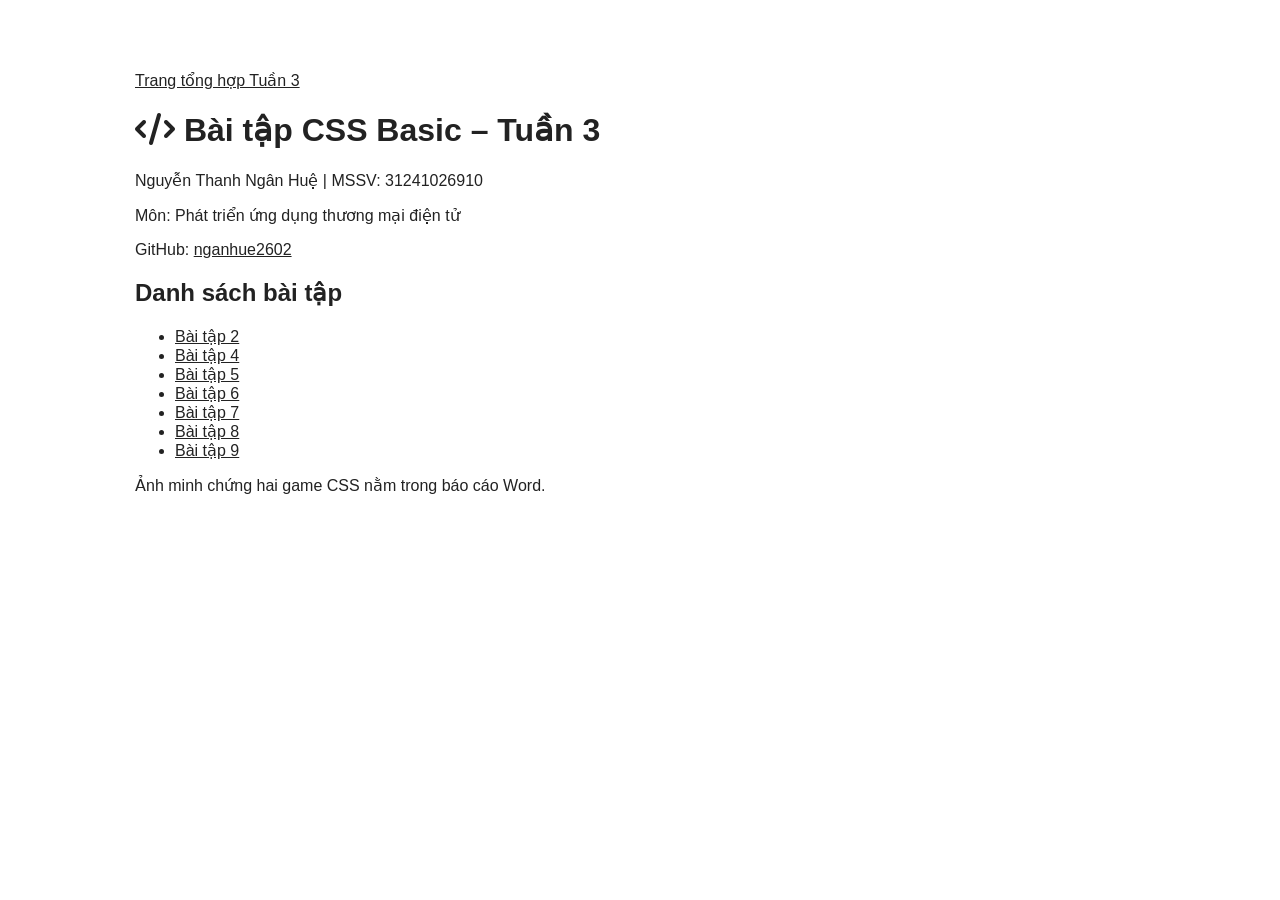
<file: index.html>
<!doctype html><html lang="vi"><head><meta charset="utf-8"><meta name="viewport" content="width=device-width, initial-scale=1"><title>Trang tổng hợp</title><link rel="stylesheet" href="Tuan3/VeNha/style.css"><style></style>
<link rel="stylesheet" href="https://cdnjs.cloudflare.com/ajax/libs/font-awesome/6.5.2/css/all.min.css">
</head><body><main><p><a href="Tuan3/VeNha/">Trang tổng hợp Tuần 3</a></p><h1><i class="fa-solid fa-code"></i> Bài tập CSS Basic – Tuần 3</h1><p>Nguyễn Thanh Ngân Huệ | MSSV: 31241026910</p><p>Môn: Phát triển ứng dụng thương mại điện tử</p><p>GitHub: <a href="https://github.com/nganhue2602">nganhue2602</a></p><h2>Danh sách bài tập</h2><ul><li><a href="Tuan3/VeNha/BaiTap2.html">Bài tập 2</a></li><li><a href="Tuan3/VeNha/BaiTap4.html">Bài tập 4</a></li><li><a href="Tuan3/VeNha/BaiTap5.html">Bài tập 5</a></li><li><a href="Tuan3/VeNha/BaiTap6.html">Bài tập 6</a></li><li><a href="Tuan3/VeNha/BaiTap7.html">Bài tập 7</a></li><li><a href="Tuan3/VeNha/BaiTap8.html">Bài tập 8</a></li><li><a href="Tuan3/VeNha/BaiTap9.html">Bài tập 9</a></li></ul><p>Ảnh minh chứng hai game CSS nằm trong báo cáo Word.</p></main></body></html>
</file>
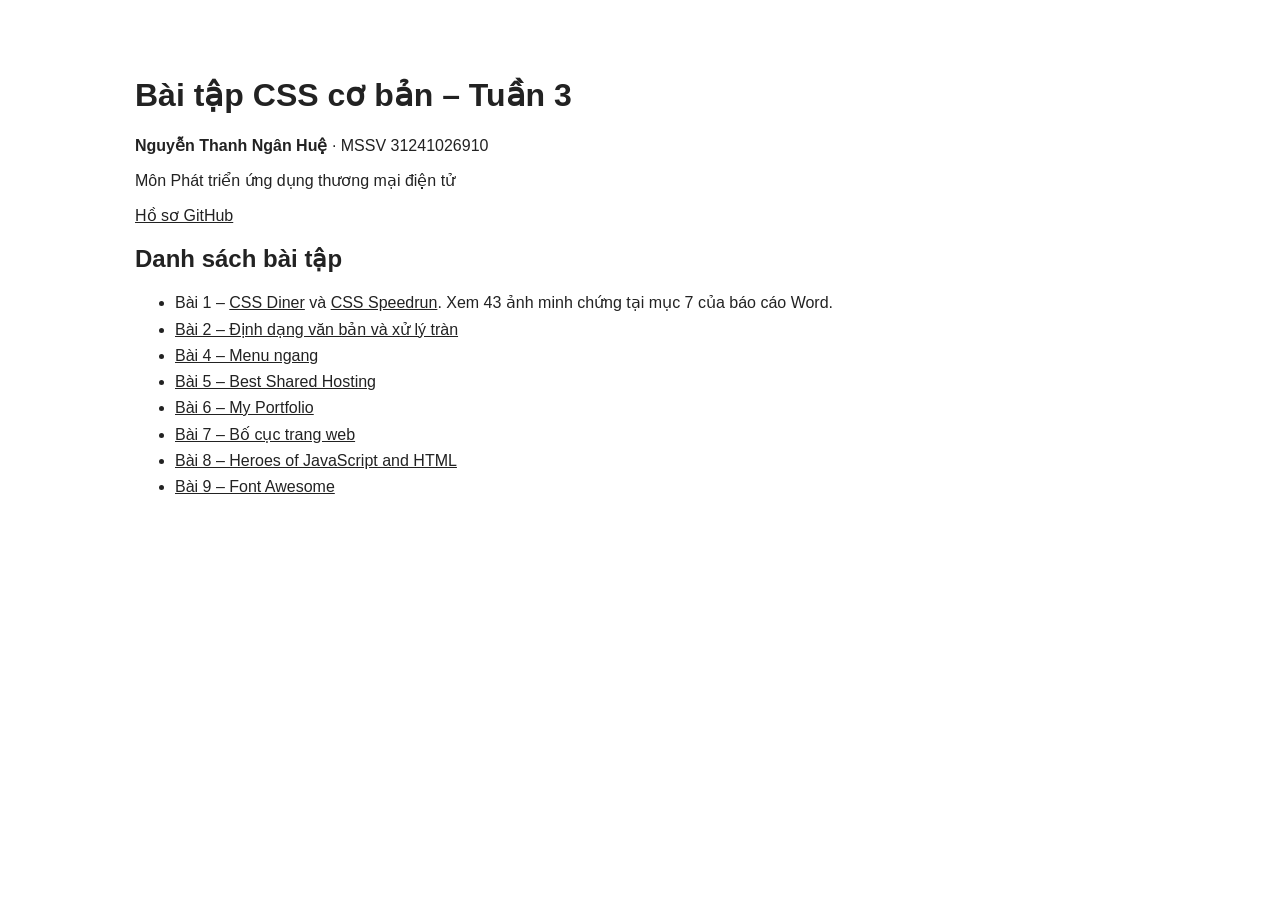
<file: Tuan3/VeNha/index.html>
<!doctype html>
<html lang="vi">
<head>
  <meta charset="utf-8">
  <meta name="viewport" content="width=device-width, initial-scale=1">
  <title>Bài tập CSS cơ bản – Tuần 3</title>
  <link rel="stylesheet" href="style.css">
  <style>
    .exercise-list li { margin: 8px 0; }
  </style>
</head>
<body>
  <main>
    <header>
      <h1>Bài tập CSS cơ bản – Tuần 3</h1>
      <p><strong>Nguyễn Thanh Ngân Huệ</strong> · MSSV 31241026910</p>
      <p>Môn Phát triển ứng dụng thương mại điện tử</p>
      <p><a href="https://github.com/nganhue2602">Hồ sơ GitHub</a></p>
    </header>
    <section>
      <h2>Danh sách bài tập</h2>
      <ul class="exercise-list">
        <li>Bài 1 – <a href="https://flukeout.github.io/">CSS Diner</a> và <a href="https://css-speedrun.netlify.app/">CSS Speedrun</a>. Xem 43 ảnh minh chứng tại mục 7 của báo cáo Word.</li>
        <li><a href="BaiTap2.html">Bài 2 – Định dạng văn bản và xử lý tràn</a></li>
        <li><a href="BaiTap4.html">Bài 4 – Menu ngang</a></li>
        <li><a href="BaiTap5.html">Bài 5 – Best Shared Hosting</a></li>
        <li><a href="BaiTap6.html">Bài 6 – My Portfolio</a></li>
        <li><a href="BaiTap7.html">Bài 7 – Bố cục trang web</a></li>
        <li><a href="BaiTap8.html">Bài 8 – Heroes of JavaScript and HTML</a></li>
        <li><a href="BaiTap9.html">Bài 9 – Font Awesome</a></li>
      </ul>
    </section>
  </main>
</body>
</html>
</file>
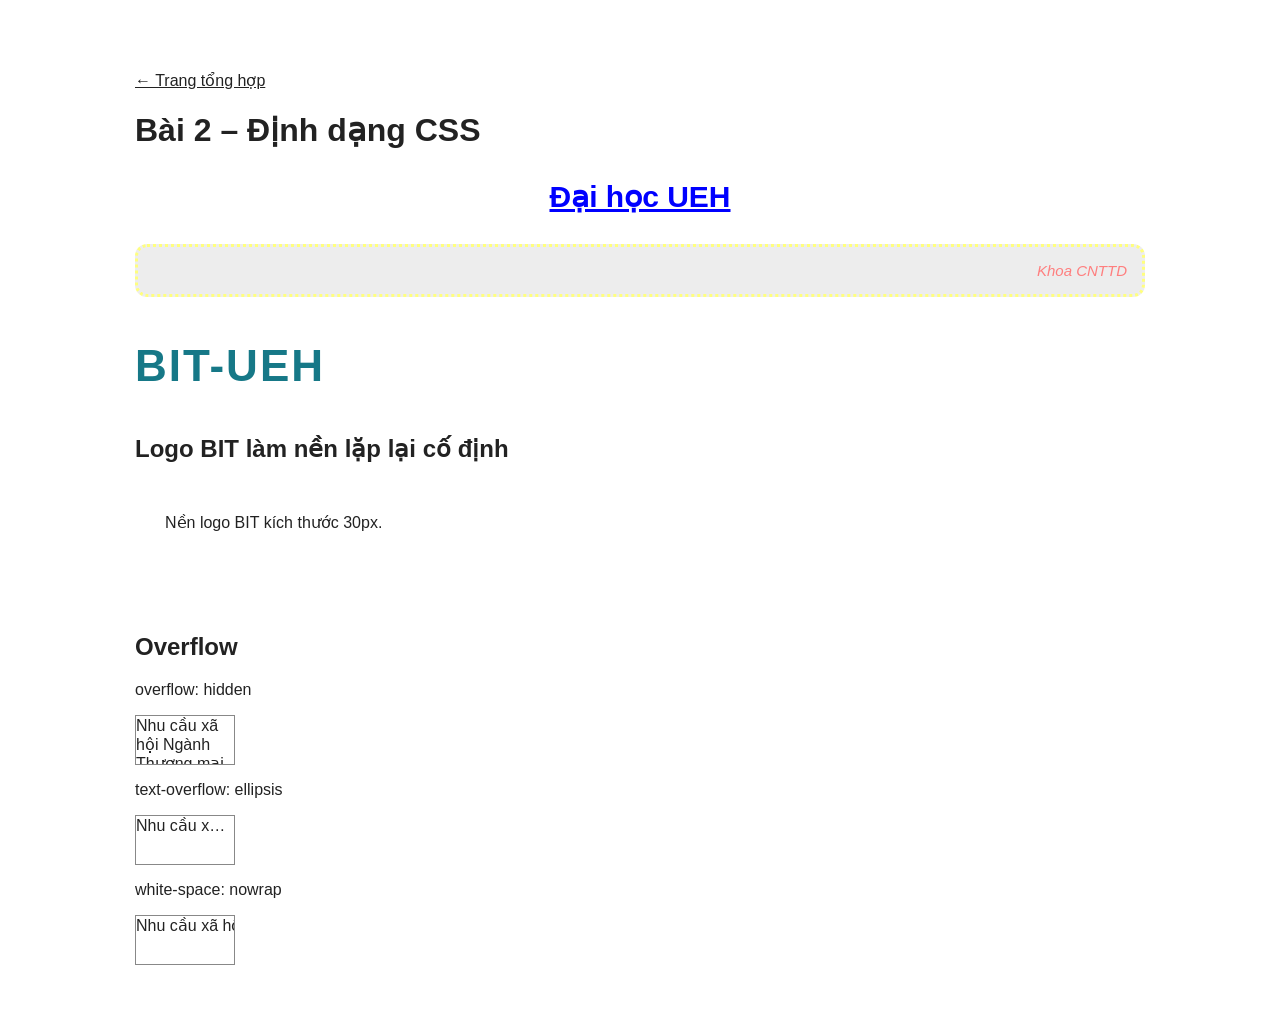
<file: Tuan3/VeNha/BaiTap2.html>
<!doctype html><html lang="vi"><head><meta charset="utf-8"><meta name="viewport" content="width=device-width, initial-scale=1"><title>Bài 2</title><link rel="stylesheet" href="style.css"><style>.ueh{font-size:30px;color:blue;text-align:center;font-weight:bold;text-decoration:underline}.cntt{font-size:15px;color:red;text-align:right;font-style:italic;border:3px dotted yellow;border-radius:12px;background:#ddd;opacity:.5;padding:15px}.bit{font-size:44px;font-weight:900;letter-spacing:2px;color:#167887}.logo-bg{min-height:130px;background-image:url("https://bit.ueh.edu.vn/wp-content/uploads/2017/06/BIT_logo.png");background-size:30px;background-repeat:repeat;background-attachment:fixed;padding:30px}.overflow,.ellipsis,.nowrap{width:100px;height:50px;border:1px solid #888;margin:10px 0}.overflow{overflow:hidden}.ellipsis{white-space:nowrap;overflow:hidden;text-overflow:ellipsis}.nowrap{white-space:nowrap;overflow:auto}</style></head><body><main><p><a href="index.html">← Trang tổng hợp</a></p><h1>Bài 2 – Định dạng CSS</h1><p class="ueh">Đại học UEH</p><p class="cntt">Khoa CNTTD</p><p class="bit">BIT-UEH</p><h2>Logo BIT làm nền lặp lại cố định</h2><div class="logo-bg">Nền logo BIT kích thước 30px.</div><h2>Overflow</h2><p>overflow: hidden</p><div class="overflow">Nhu cầu xã hội Ngành Thương mại điện tử (TMĐT) tại Việt Nam hiện nay đang có những bước tăng trưởng mạnh mẽ và ngày càng đóng góp nhiều hơn cho sự phát triển kinh tế xã hội của đất nước. Thị trường TMĐT Việt Nam đã trở nên sôi động hơn khi có nhiều</div><p>text-overflow: ellipsis</p><div class="ellipsis">Nhu cầu xã hội Ngành Thương mại điện tử (TMĐT) tại Việt Nam hiện nay đang có những bước tăng trưởng mạnh mẽ và ngày càng đóng góp nhiều hơn cho sự phát triển kinh tế xã hội của đất nước. Thị trường TMĐT Việt Nam đã trở nên sôi động hơn khi có nhiều</div><p>white-space: nowrap</p><div class="nowrap">Nhu cầu xã hội Ngành Thương mại điện tử (TMĐT) tại Việt Nam hiện nay đang có những bước tăng trưởng mạnh mẽ và ngày càng đóng góp nhiều hơn cho sự phát triển kinh tế xã hội của đất nước. Thị trường TMĐT Việt Nam đã trở nên sôi động hơn khi có nhiều</div></main></body></html>
</file>
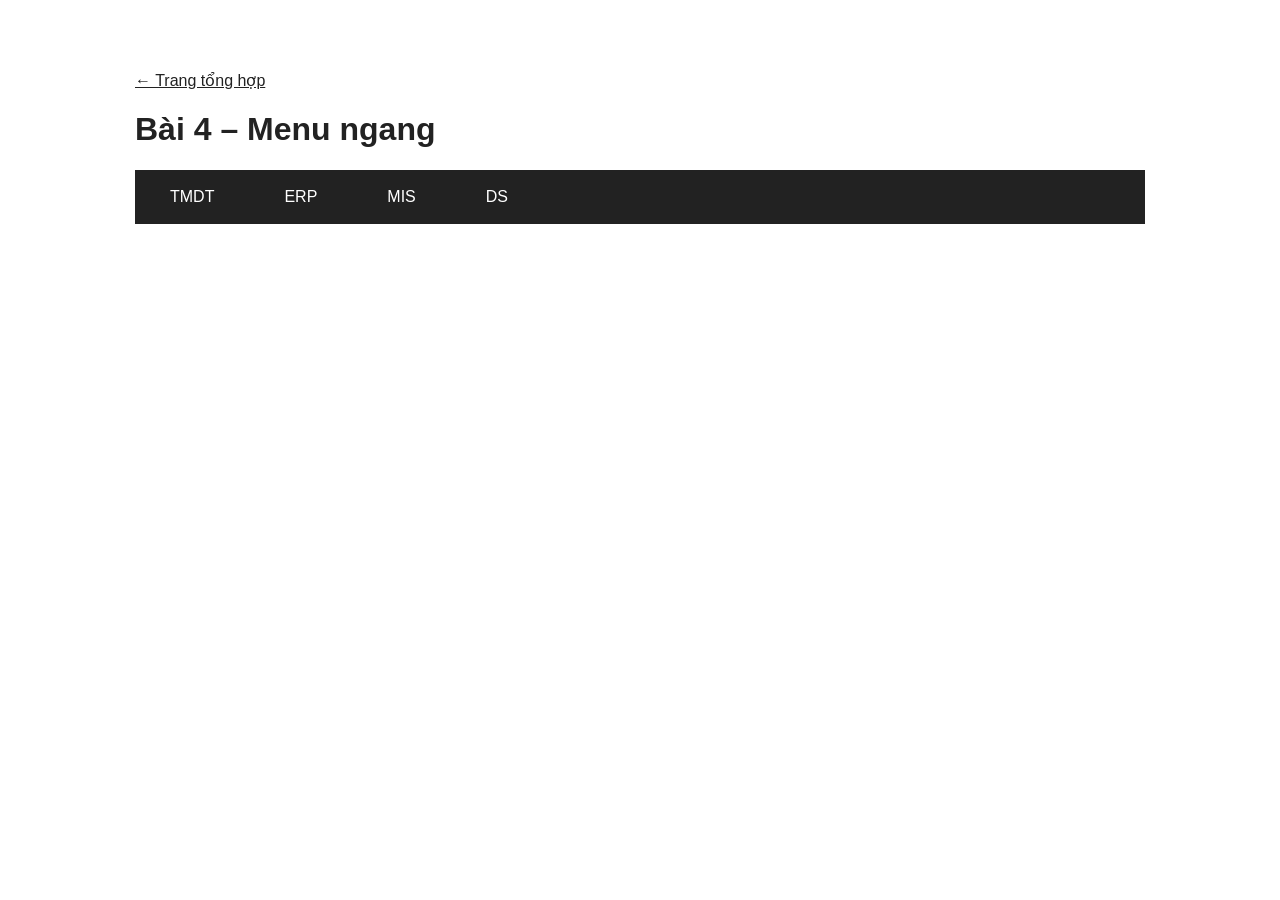
<file: Tuan3/VeNha/BaiTap4.html>
<!doctype html><html lang="vi"><head><meta charset="utf-8"><meta name="viewport" content="width=device-width, initial-scale=1"><title>Bài 4</title><link rel="stylesheet" href="style.css"><style></style></head><body><main><p><a href="index.html">← Trang tổng hợp</a></p><h1>Bài 4 – Menu ngang</h1><ul class="nav-demo"><li><a href="#">TMDT</a></li><li><a href="#">ERP</a></li><li><a href="#">MIS</a></li><li><a href="#">DS</a></li></ul></main></body></html>
</file>
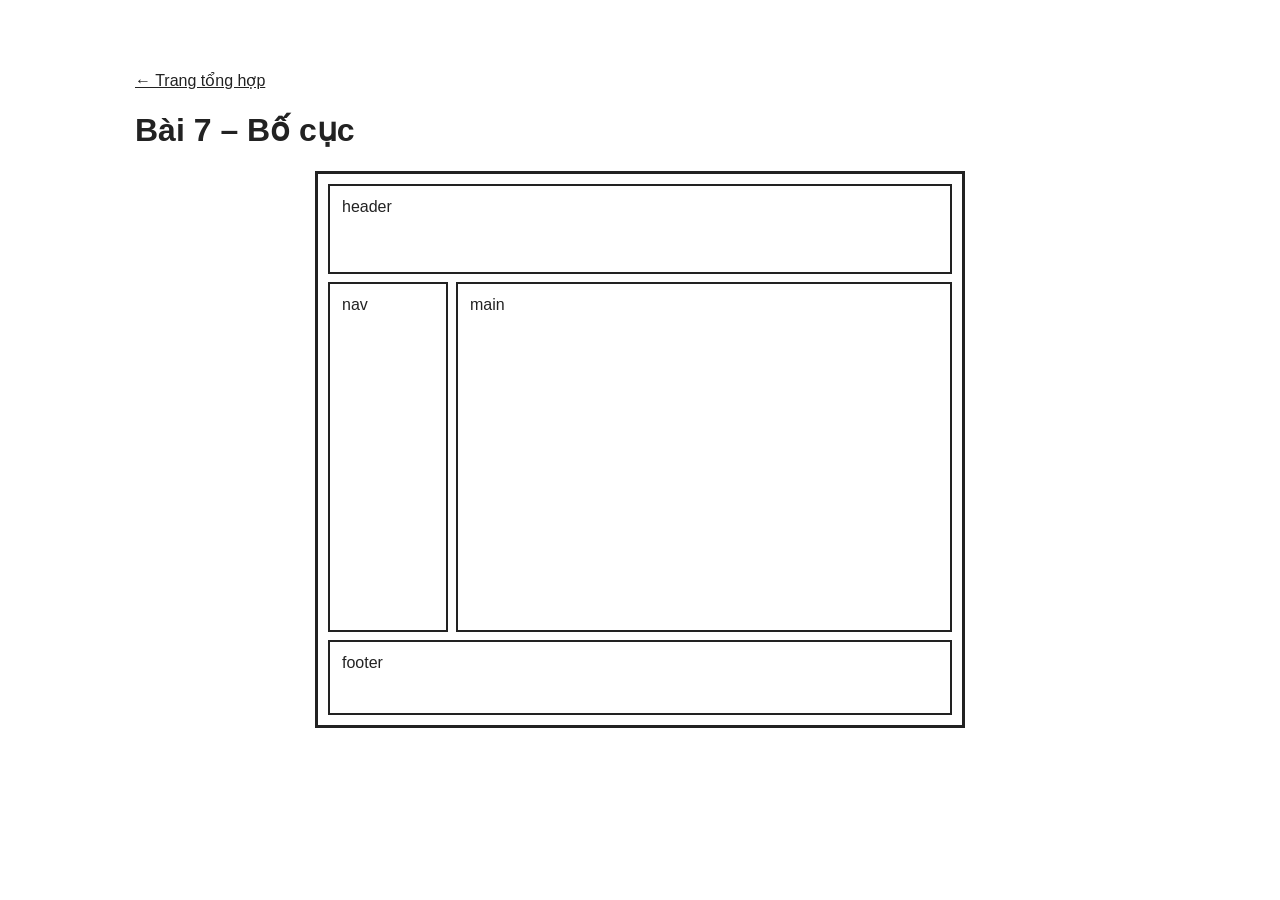
<file: Tuan3/VeNha/BaiTap7.html>
<!doctype html><html lang="vi"><head><meta charset="utf-8"><meta name="viewport" content="width=device-width, initial-scale=1"><title>Bài 7</title><link rel="stylesheet" href="style.css"><style></style></head><body><main><p><a href="index.html">← Trang tổng hợp</a></p><h1>Bài 7 – Bố cục</h1><div class="layout-demo"><header>header</header><nav>nav</nav><main>main</main><footer>footer</footer></div></main></body></html>
</file>
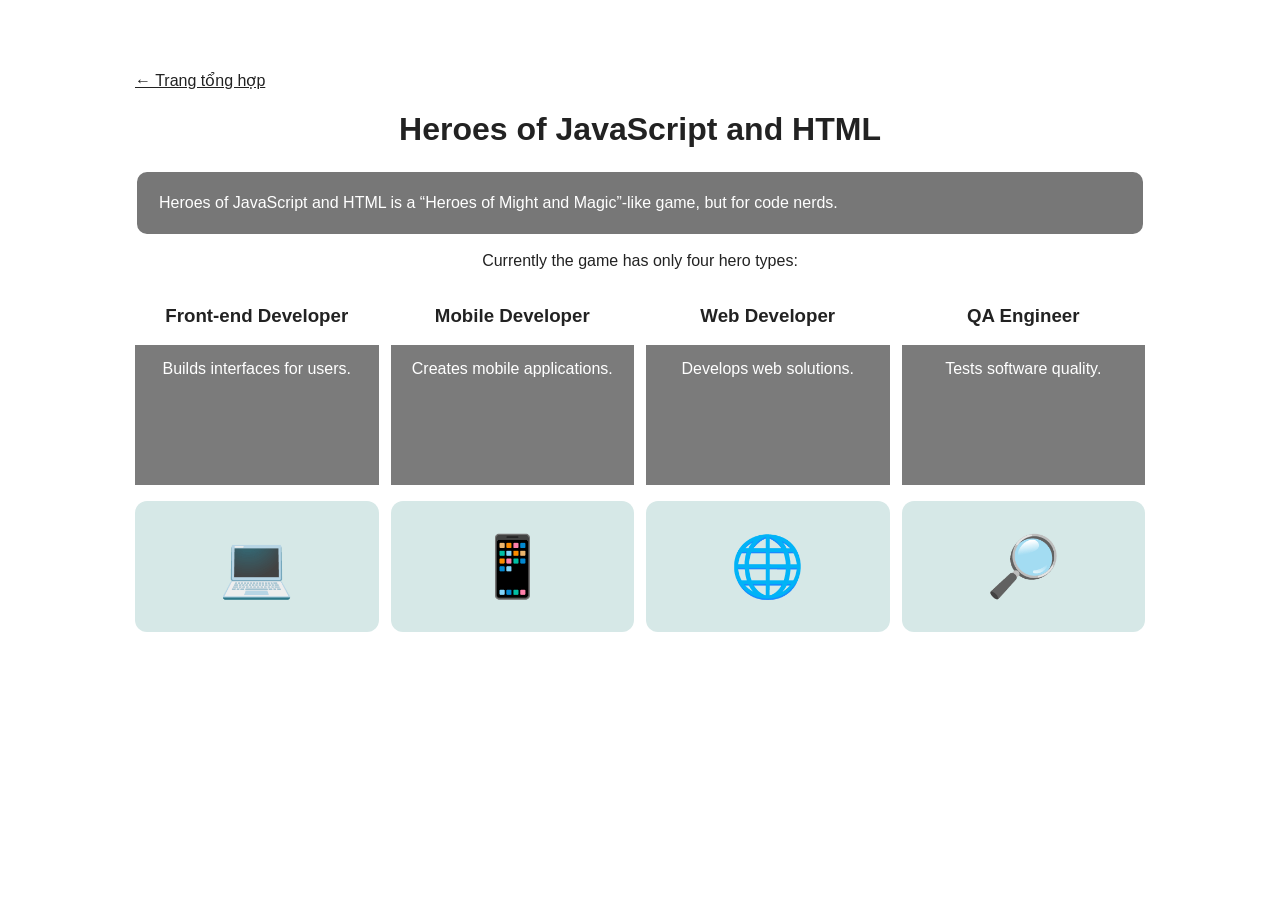
<file: Tuan3/VeNha/BaiTap8.html>
<!doctype html><html lang="vi"><head><meta charset="utf-8"><meta name="viewport" content="width=device-width, initial-scale=1"><title>Bài 8</title><link rel="stylesheet" href="style.css"><style>.desc{background:#777;color:white;padding:22px;border:2px solid white;border-radius:12px}.heroes{display:flex;gap:12px}.heroes article{flex:1;text-align:center}.heroes article p{background:rgba(90,90,90,.8);color:white;padding:15px;min-height:140px}.hero-art{font-size:60px;background:#d6e8e7;border-radius:12px;padding:30px}@media(max-width:650px){.heroes{flex-wrap:wrap}.heroes article{flex-basis:45%}}</style></head><body><main><p><a href="index.html">← Trang tổng hợp</a></p><h1 style="text-align:center">Heroes of JavaScript and HTML</h1><p class="desc">Heroes of JavaScript and HTML is a “Heroes of Might and Magic”-like game, but for code nerds.</p><p style="text-align:center">Currently the game has only four hero types:</p><div class="heroes"><article><h3>Front-end Developer</h3><p>Builds interfaces for users.</p><div class="hero-art">💻</div></article><article><h3>Mobile Developer</h3><p>Creates mobile applications.</p><div class="hero-art">📱</div></article><article><h3>Web Developer</h3><p>Develops web solutions.</p><div class="hero-art">🌐</div></article><article><h3>QA Engineer</h3><p>Tests software quality.</p><div class="hero-art">🔎</div></article></div></main></body></html>
</file>
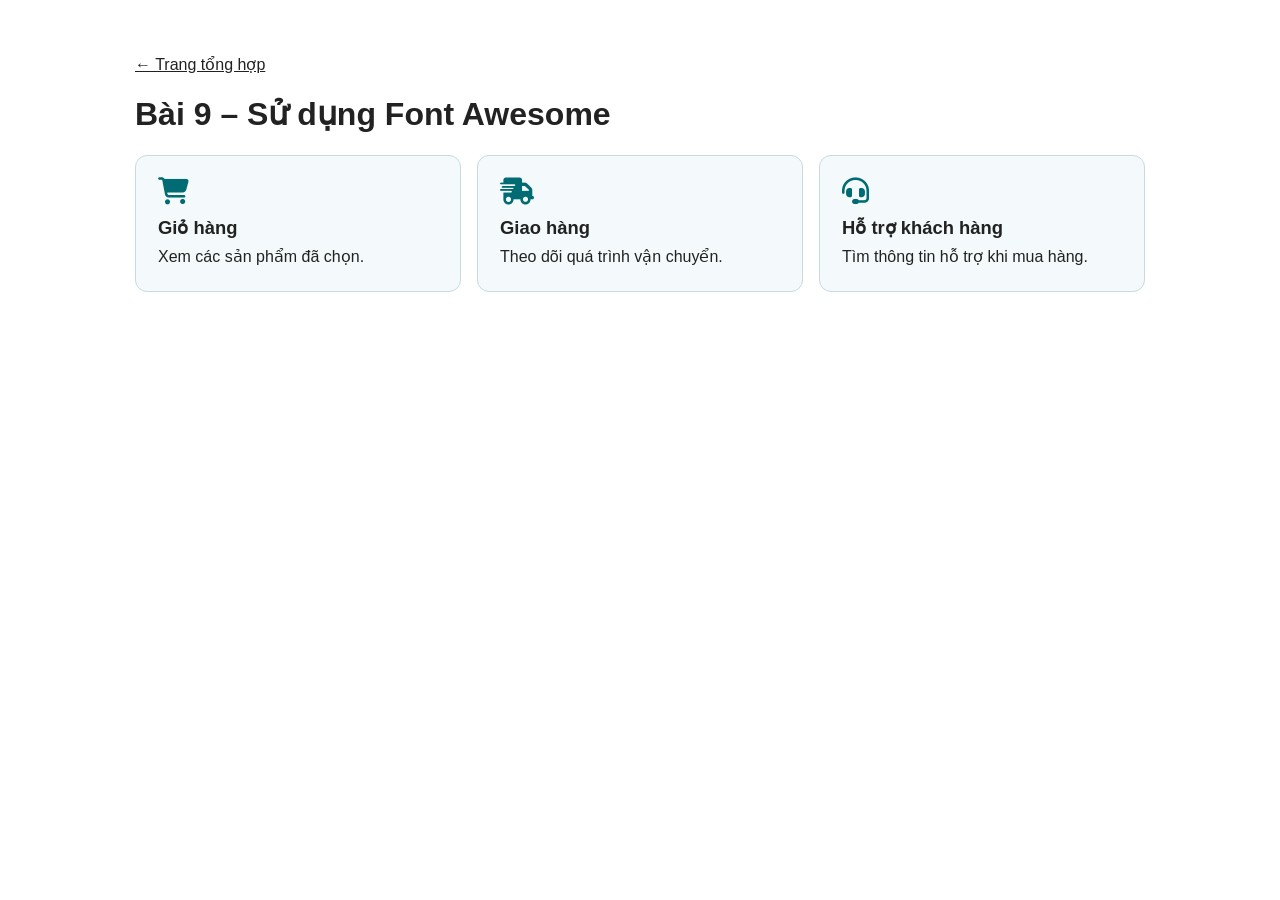
<file: Tuan3/VeNha/BaiTap9.html>
<!doctype html>
<html lang="vi">
<head>
  <meta charset="utf-8">
  <meta name="viewport" content="width=device-width, initial-scale=1">
  <title>Bài 9 – Font Awesome</title>
  <link rel="stylesheet" href="style.css">
  <link rel="stylesheet" href="https://cdnjs.cloudflare.com/ajax/libs/font-awesome/6.7.2/css/all.min.css">
  <style>
    .services { display: grid; grid-template-columns: repeat(auto-fit, minmax(min(100%, 190px), 1fr)); gap: 16px; list-style: none; padding: 0; }
    .services li { padding: 22px; border: 1px solid #c7dadd; border-radius: 12px; background: #f4fafb; }
    .services i { color: #006b73; font-size: 1.7rem; }
    .services h2 { font-size: 1.15rem; margin: 12px 0 6px; }
    .services p { margin: 0; line-height: 1.5; }
  </style>
</head>
<body>
  <main>
    <a href="index.html">← Trang tổng hợp</a>
    <h1>Bài 9 – Sử dụng Font Awesome</h1>
    <ul class="services">
      <li>
        <i class="fa-solid fa-cart-shopping" aria-hidden="true"></i>
        <h2>Giỏ hàng</h2>
        <p>Xem các sản phẩm đã chọn.</p>
      </li>
      <li>
        <i class="fa-solid fa-truck-fast" aria-hidden="true"></i>
        <h2>Giao hàng</h2>
        <p>Theo dõi quá trình vận chuyển.</p>
      </li>
      <li>
        <i class="fa-solid fa-headset" aria-hidden="true"></i>
        <h2>Hỗ trợ khách hàng</h2>
        <p>Tìm thông tin hỗ trợ khi mua hàng.</p>
      </li>
    </ul>
  </main>
</body>
</html>
</file>
<file: Tuan3/VeNha/style.css>
*{box-sizing:border-box}body{font-family:Arial,sans-serif;margin:0;color:#222}main{max-width:1050px;margin:35px auto;padding:20px}a{color:inherit}.nav-demo{padding:0;list-style:none;background:#222;display:flex}.nav-demo a{display:inline-block;padding:18px 35px;color:white;text-decoration:none}.nav-demo a:hover{background:#008c99}.best-shared{text-align:center;padding:45px 20px}.best-shared h2{font-size:38px;font-weight:400}.best-shared strong{color:#08a9cc}.lead-text{color:#666}.btn-list{list-style:none;padding:0;display:flex;gap:18px;justify-content:center;margin-top:40px}.btn-list a{display:inline-block;background:#30343b;color:white;text-decoration:none;padding:17px 32px}.portfolio{text-align:center}.portfolio h2:after{content:'';display:block;background:#00a6a6;width:45px;height:2px;margin:16px auto}.list-tab{display:flex;gap:20px;list-style:none;justify-content:center;padding:0;flex-wrap:wrap}.list-tab a{text-decoration:none}.galerry{display:grid;grid-template-columns:repeat(3,1fr);gap:18px;padding:0;list-style:none}.galerry img{width:100%;display:block}.layout-demo{width:650px;max-width:100%;border:3px solid #222;padding:10px;margin:auto;display:grid;grid-template-columns:120px 1fr;grid-template-rows:90px 350px 75px;gap:8px}.layout-demo>*{border:2px solid #222;padding:12px}.layout-demo header,.layout-demo footer{grid-column:1/-1}.layout-demo main{margin:0;padding:12px}@media(max-width:650px){.galerry{grid-template-columns:repeat(2,1fr)}.nav-demo{flex-wrap:wrap}}
</file>
